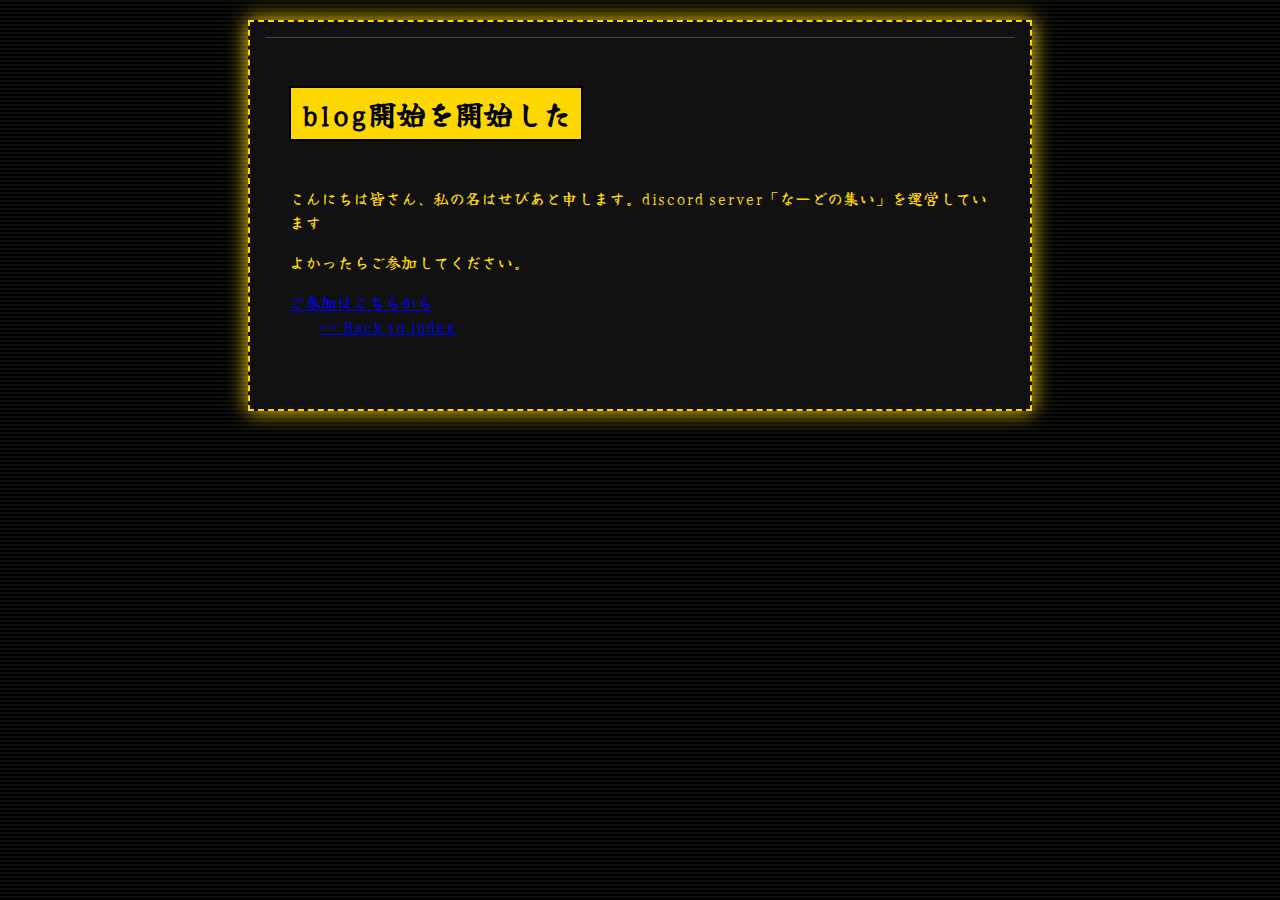
<file: blog1.html>
<!DOCTYPE html>
<html lang="ja">
<head>
    <meta charset="UTF-8">
    <title>blog開始-11/22</title>
    <link rel="stylesheet" href="./style.css">
    <link href="https://fonts.googleapis.com/css2?family=Yuji+Syuku&display=swap" rel="stylesheet">
</head>
<body>
    <div class="container">
        <section>
            <!-- タイトルはh2で！ -->
            <h2>blog開始を開始した</h2>
            <p>こんにちは皆さん、私の名はせびあと申します。discord server「なーどの集い」を運営しています</p>
            <p>よかったらご参加してください。</p>
            <a href="https://discord.com/invite/BpheYDmTcQ">ご参加はこちらから</a>
            <br>
            <!-- リンクもaタグでクールに -->
            <a href="./index.html" class="link-list">&lt;&lt; Back to index</a>
        </section>
    </div>
</body>

</html>
</file>
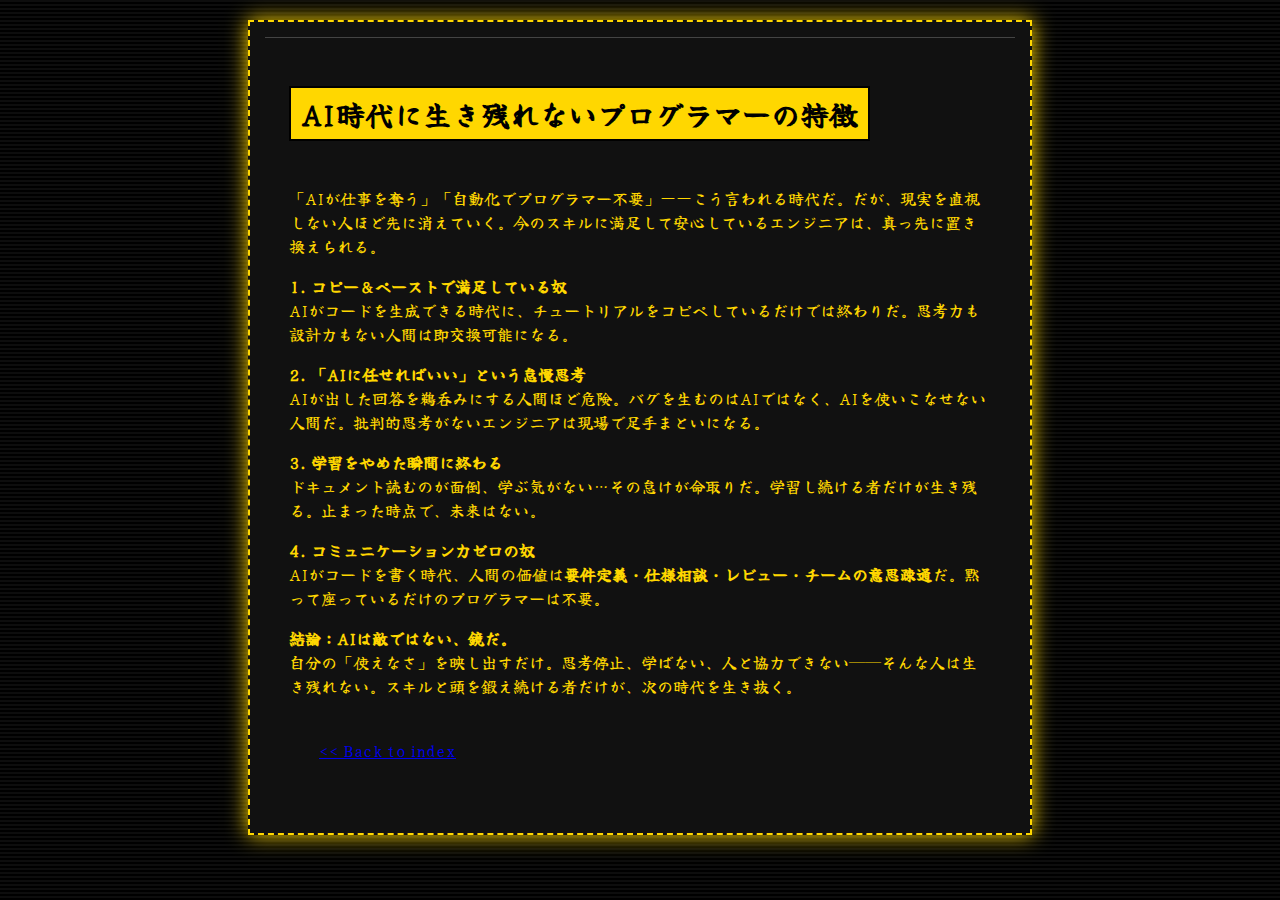
<file: blog10.html>
<!DOCTYPE html><html lang="ja"><head><meta charset="UTF-8"><title>AI時代に生き残れないプログラマーの特徴</title><link rel="stylesheet" href="./style.css"><link href="https://fonts.googleapis.com/css2?family=Yuji+Syuku&display=swap" rel="stylesheet"></head><body><div class="container"><section><h2>AI時代に生き残れないプログラマーの特徴</h2><p>「AIが仕事を奪う」「自動化でプログラマー不要」――こう言われる時代だ。だが、現実を直視しない人ほど先に消えていく。今のスキルに満足して安心しているエンジニアは、真っ先に置き換えられる。</p><p><strong>1. コピー＆ペーストで満足している奴</strong><br> AIがコードを生成できる時代に、チュートリアルをコピペしているだけでは終わりだ。思考力も設計力もない人間は即交換可能になる。</p><p><strong>2. 「AIに任せればいい」という怠慢思考</strong><br> AIが出した回答を鵜呑みにする人間ほど危険。バグを生むのはAIではなく、AIを使いこなせない人間だ。批判的思考がないエンジニアは現場で足手まといになる。</p><p><strong>3. 学習をやめた瞬間に終わる</strong><br> ドキュメント読むのが面倒、学ぶ気がない…その怠けが命取りだ。学習し続ける者だけが生き残る。止まった時点で、未来はない。</p><p><strong>4. コミュニケーション力ゼロの奴</strong><br> AIがコードを書く時代、人間の価値は<strong>要件定義・仕様相談・レビュー・チームの意思疎通</strong>だ。黙って座っているだけのプログラマーは不要。</p><p><strong>結論：AIは敵ではない、鏡だ。</strong><br> 自分の「使えなさ」を映し出すだけ。思考停止、学ばない、人と協力できない──そんな人は生き残れない。スキルと頭を鍛え続ける者だけが、次の時代を生き抜く。</p><br> <a href="./index.html" class="link-list">&lt;&lt; Back to index</a> </section></div></body></html>
</file>
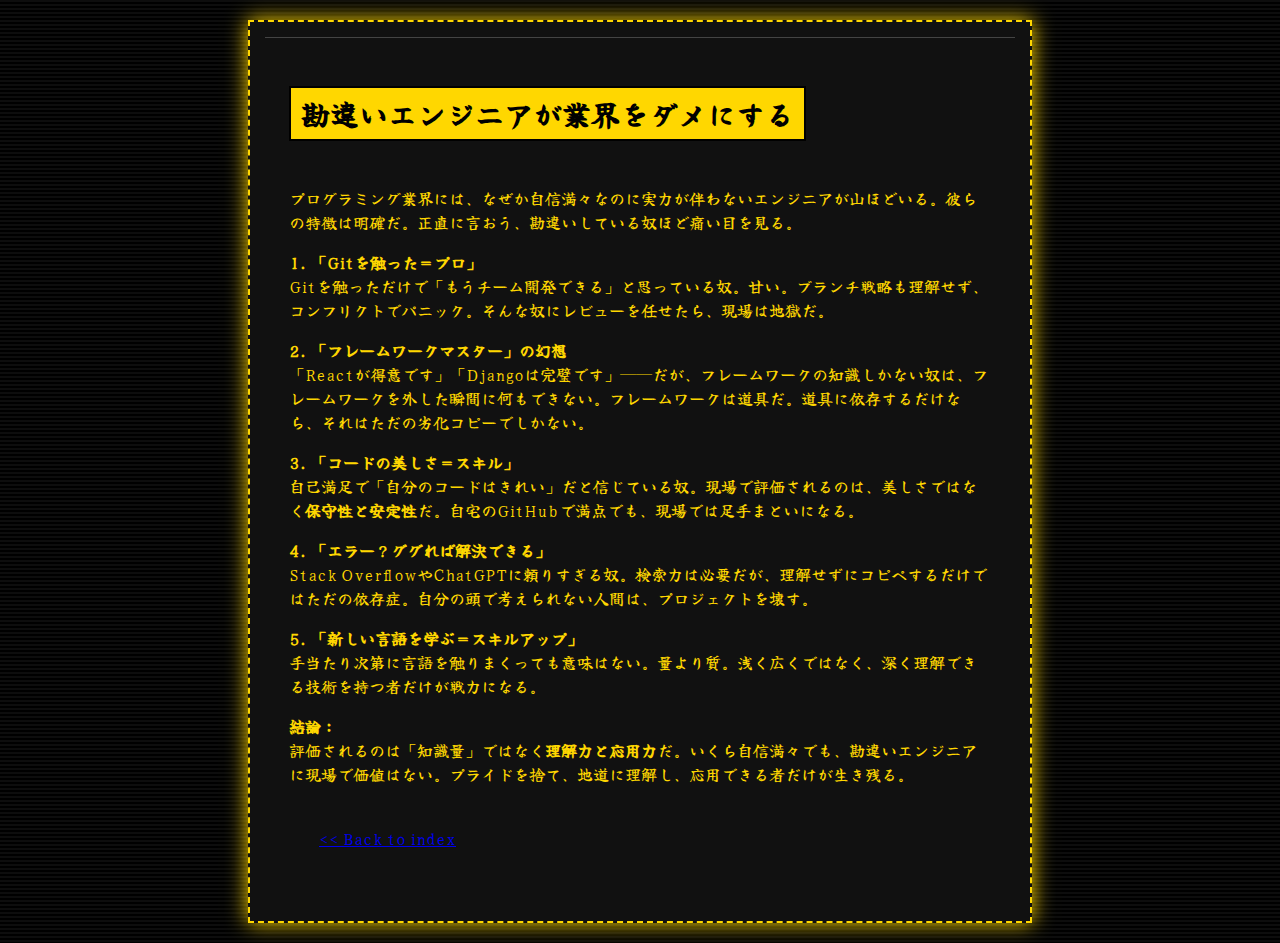
<file: blog11.html>
<!DOCTYPE html><html lang="ja"><head><link rel="icon" href="favicon.png" type="image/png"><meta charset="UTF-8"><title>勘違いエンジニアが業界をダメにする</title><link rel="stylesheet" href="./style.css"><link href="https://fonts.googleapis.com/css2?family=Yuji+Syuku&display=swap" rel="stylesheet"></head><body><div class="container"><section><h2>勘違いエンジニアが業界をダメにする</h2><p>プログラミング業界には、なぜか自信満々なのに実力が伴わないエンジニアが山ほどいる。彼らの特徴は明確だ。正直に言おう、勘違いしている奴ほど痛い目を見る。</p><p><strong>1. 「Gitを触った＝プロ」</strong><br> Gitを触っただけで「もうチーム開発できる」と思っている奴。甘い。ブランチ戦略も理解せず、コンフリクトでパニック。そんな奴にレビューを任せたら、現場は地獄だ。</p><p><strong>2. 「フレームワークマスター」の幻想</strong><br> 「Reactが得意です」「Djangoは完璧です」──だが、フレームワークの知識しかない奴は、フレームワークを外した瞬間に何もできない。フレームワークは道具だ。道具に依存するだけなら、それはただの劣化コピーでしかない。</p><p><strong>3. 「コードの美しさ＝スキル」</strong><br> 自己満足で「自分のコードはきれい」だと信じている奴。現場で評価されるのは、美しさではなく<strong>保守性と安定性</strong>だ。自宅のGitHubで満点でも、現場では足手まといになる。</p><p><strong>4. 「エラー？ググれば解決できる」</strong><br> Stack OverflowやChatGPTに頼りすぎる奴。検索力は必要だが、理解せずにコピペするだけではただの依存症。自分の頭で考えられない人間は、プロジェクトを壊す。</p><p><strong>5. 「新しい言語を学ぶ＝スキルアップ」</strong><br> 手当たり次第に言語を触りまくっても意味はない。量より質。浅く広くではなく、深く理解できる技術を持つ者だけが戦力になる。</p><p><strong>結論：</strong><br> 評価されるのは「知識量」ではなく<strong>理解力と応用力</strong>だ。いくら自信満々でも、勘違いエンジニアに現場で価値はない。プライドを捨て、地道に理解し、応用できる者だけが生き残る。</p><br> <a href="./index.html" class="link-list">&lt;&lt; Back to index</a> </section></div></body></html>
</file>
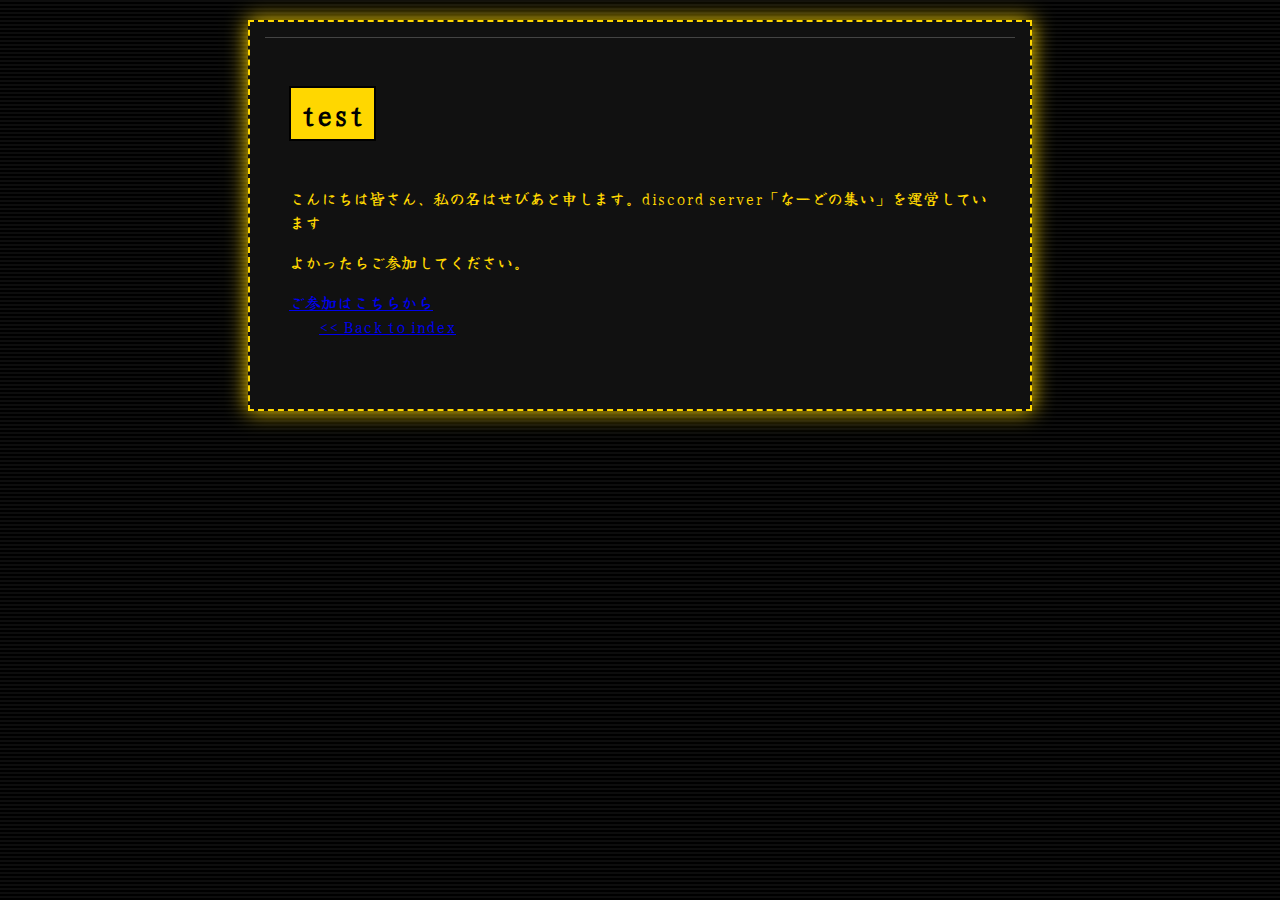
<file: blog12.html>
<!DOCTYPE html>
<html lang="ja">
<head>
    <meta charset="UTF-8">
    <title>test</title>
    <link rel="stylesheet" href="./style.css">
    <link href="https://fonts.googleapis.com/css2?family=Yuji+Syuku&display=swap" rel="stylesheet">
</head>
<body>
    <div class="container">
        <section>
           
            <h2>test</h2>
            <p>こんにちは皆さん、私の名はせびあと申します。discord server「なーどの集い」を運営しています</p>
            <p>よかったらご参加してください。</p>
            <a href="https://discord.com/invite/BpheYDmTcQ">ご参加はこちらから</a>
            <br>
            <a href="./index.html" class="link-list">&lt;&lt; Back to index</a>
        </section>
    </div>
</body>

</html>
</file>
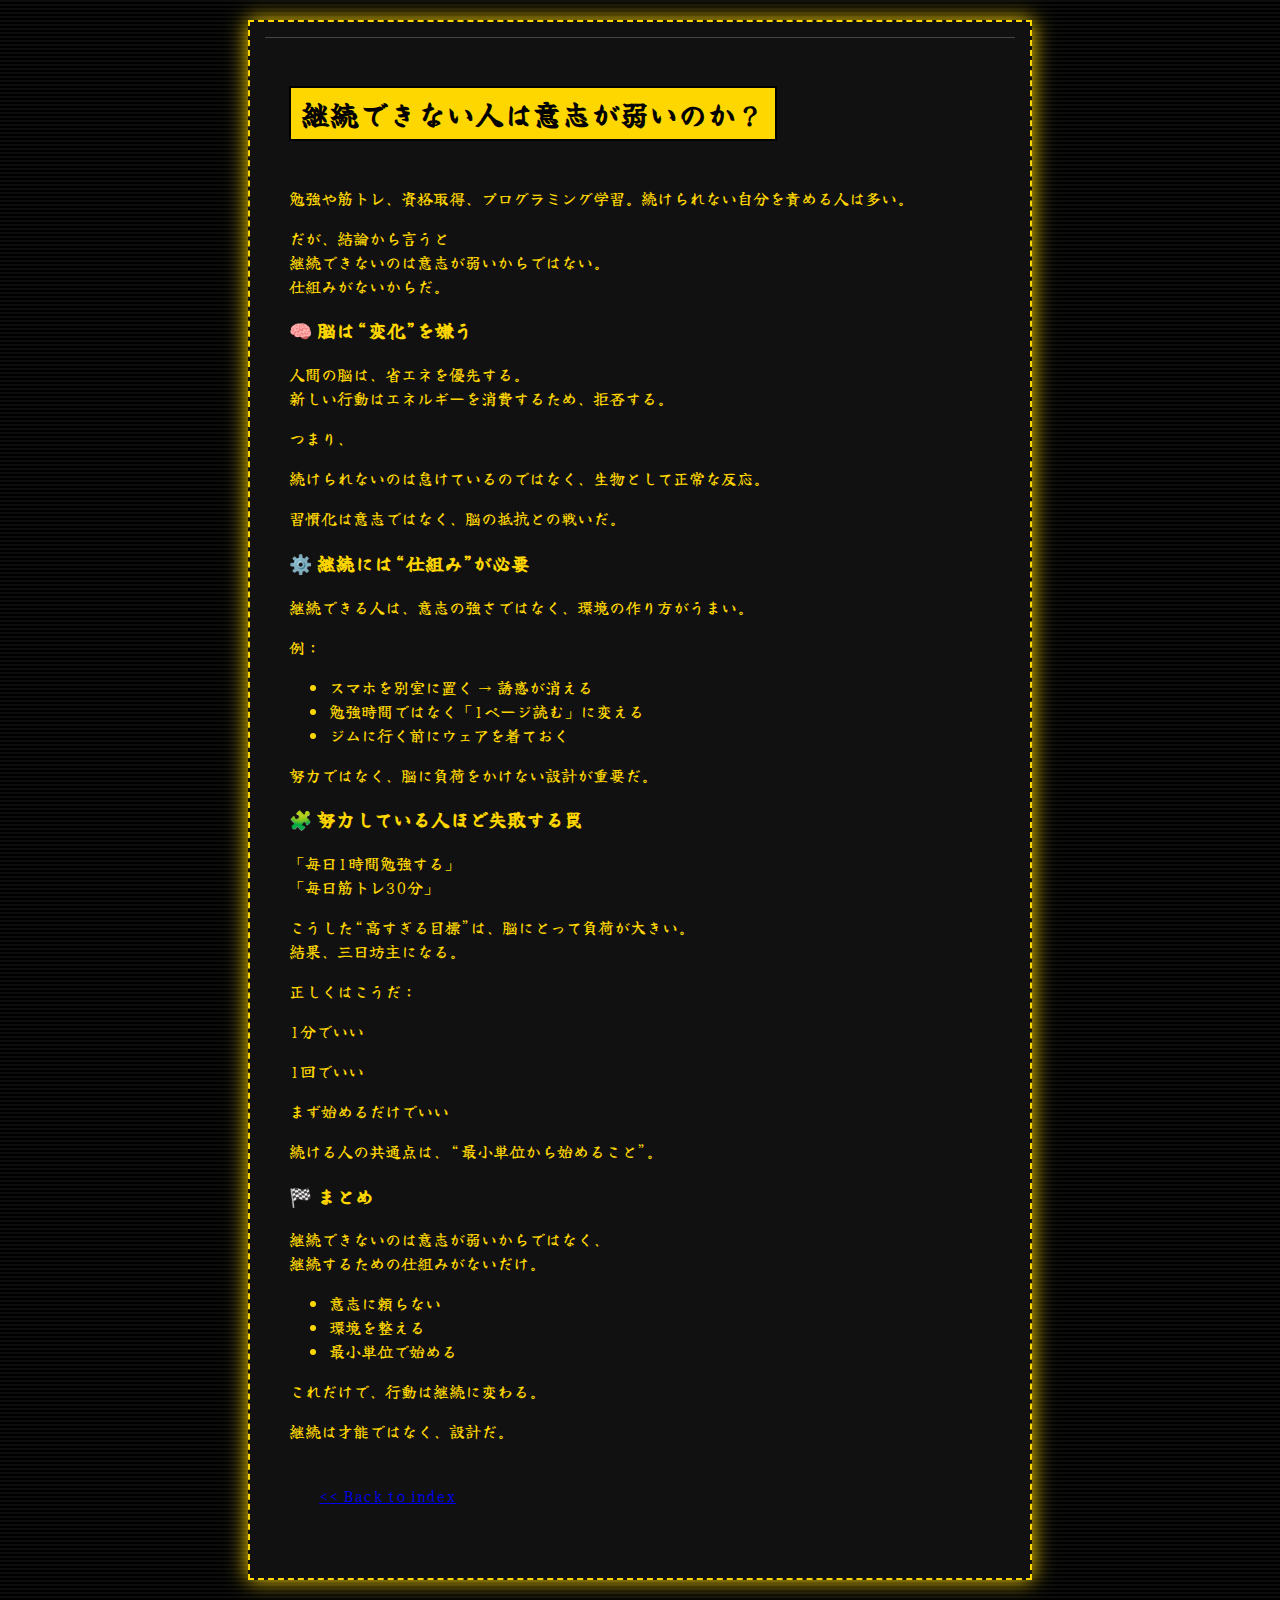
<file: blog13.html>
<!DOCTYPE html> <html lang="ja"> <head> <meta charset="UTF-8"> <title>blog開始-11/22</title> <link rel="stylesheet" href="./style.css"> <link href="https://fonts.googleapis.com/css2?family=Yuji+Syuku&display=swap" rel="stylesheet"> </head> <body> <div class="container"> <section> <h2>継続できない人は意志が弱いのか？</h2><p>勉強や筋トレ、資格取得、プログラミング学習。続けられない自分を責める人は多い。</p><p>だが、結論から言うと<br> 継続できないのは意志が弱いからではない。<br> 仕組みがないからだ。</p><h3>🧠 脳は“変化”を嫌う</h3><p>人間の脳は、省エネを優先する。<br> 新しい行動はエネルギーを消費するため、拒否する。</p><p>つまり、</p><p>続けられないのは怠けているのではなく、生物として正常な反応。</p><p>習慣化は意志ではなく、脳の抵抗との戦いだ。</p><h3>⚙️ 継続には“仕組み”が必要</h3><p>継続できる人は、意志の強さではなく、環境の作り方がうまい。</p><p>例：</p><ul><li>スマホを別室に置く → 誘惑が消える</li><li>勉強時間ではなく「1ページ読む」に変える</li><li>ジムに行く前にウェアを着ておく</li></ul><p>努力ではなく、脳に負荷をかけない設計が重要だ。</p><h3>🧩 努力している人ほど失敗する罠</h3><p>「毎日1時間勉強する」<br> 「毎日筋トレ30分」</p><p>こうした“高すぎる目標”は、脳にとって負荷が大きい。<br> 結果、三日坊主になる。</p><p>正しくはこうだ：</p><p>1分でいい</p><p>1回でいい</p><p>まず始めるだけでいい</p><p>続ける人の共通点は、“最小単位から始めること”。</p><h3>🏁 まとめ</h3><p>継続できないのは意志が弱いからではなく、<br> 継続するための仕組みがないだけ。</p><ul><li>意志に頼らない</li><li>環境を整える</li><li>最小単位で始める</li></ul><p>これだけで、行動は継続に変わる。</p><p>継続は才能ではなく、設計だ。</p><br> <a href="./index.html" class="link-list">&lt;&lt; Back to index</a> </section></div></body> </html>
</file>
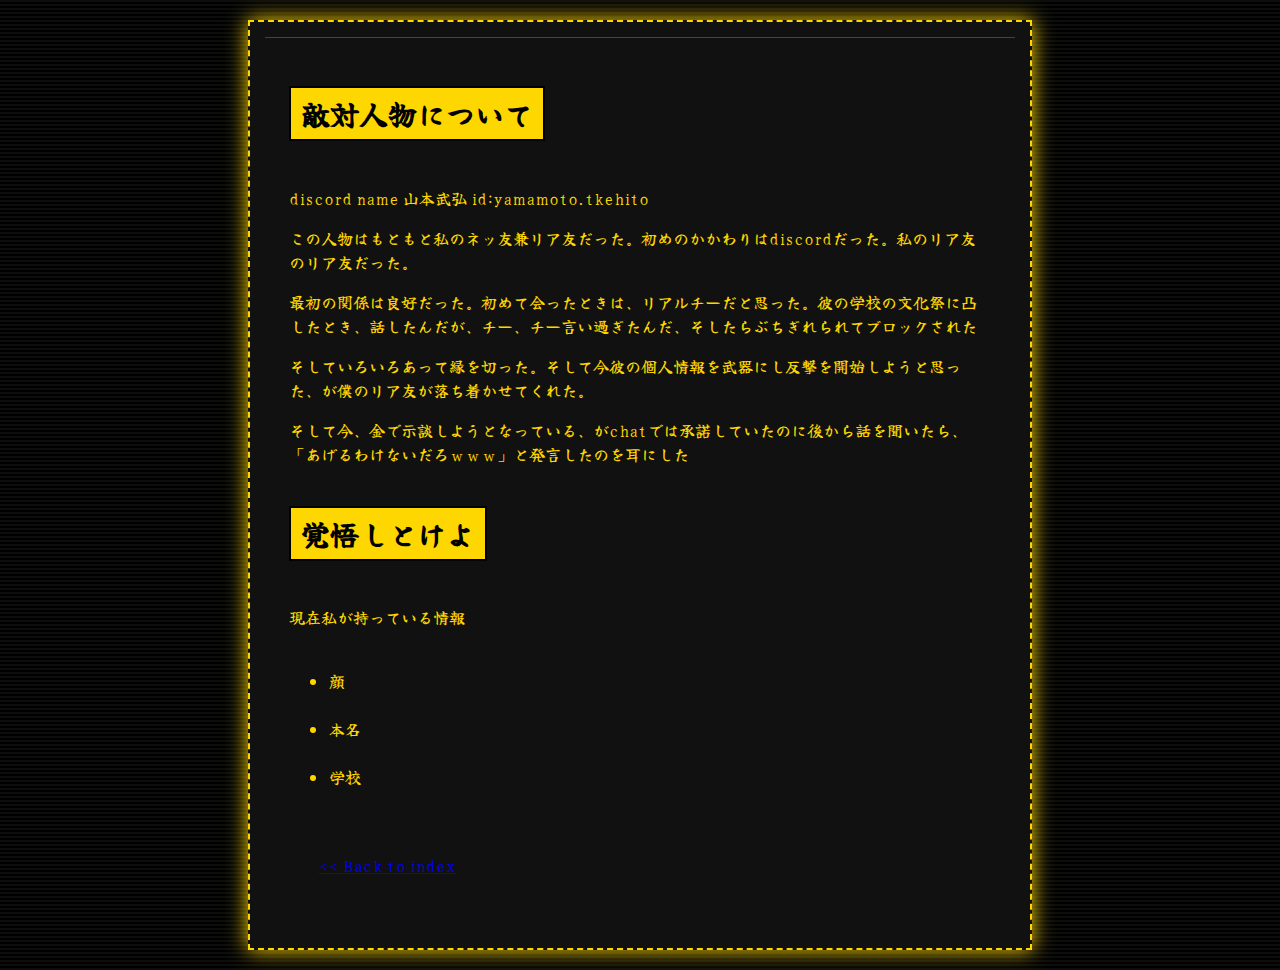
<file: blog2.html>
<!DOCTYPE html>
<html lang="ja">
<head>
    <meta charset="UTF-8">
    <title>敵対人物-11/22</title>
    <link rel="stylesheet" href="./style.css">
    <link href="https://fonts.googleapis.com/css2?family=Yuji+Syuku&display=swap" rel="stylesheet">
    <link rel="icon" href="favicon.png" type="image/png">
</head>
<body>
    <div class="container">
        <section>
            <!-- タイトルはh2で！ -->
            <h2>敵対人物について</h2>
            <p>discord name 山本武弘 id:yamamoto.tkehito
            <p>この人物はもともと私のネッ友兼リア友だった。初めのかかわりはdiscordだった。私のリア友のリア友だった。</p>
            <p>最初の関係は良好だった。初めて会ったときは、リアルチーだと思った。彼の学校の文化祭に凸したとき、話したんだが、チー、チー言い過ぎたんだ、そしたらぶちぎれられてブロックされた</p>
            <p>そしていろいろあって縁を切った。そして今彼の個人情報を武器にし反撃を開始しようと思った、が僕のリア友が落ち着かせてくれた。</p>
            <p>そして今、金で示談しようとなっている、がchatでは承諾していたのに後から話を聞いたら、「あげるわけないだろｗｗｗ」と発言したのを耳にした</p>
            <h2>覚悟しとけよ</h2>
            <p>現在私が持っている情報
            <ul>
　　            <li>顔</li>
　　            <li>本名</li>
　　            <li>学校</li>
　          </ul>
            <br>
            <!-- リンクもaタグでクールに -->
            <a href="./index.html" class="link-list">&lt;&lt; Back to index</a>
        </section>
    </div>
</body>

</html>
</file>
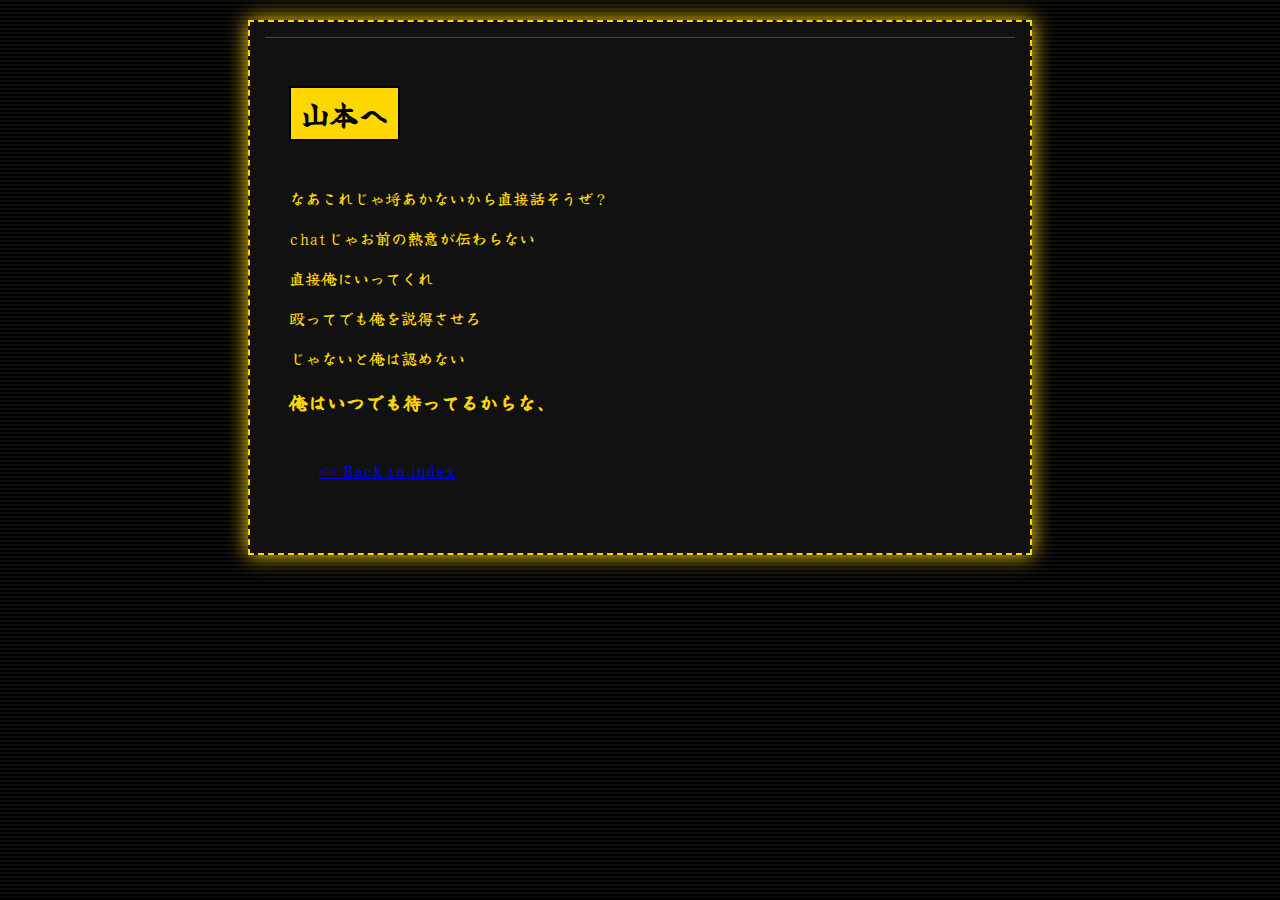
<file: blog3.html>
<!DOCTYPE html>
<html lang="ja">
<head>
    <meta charset="UTF-8">
    <title>山本に向けて</title>
    <link rel="stylesheet" href="./style.css">
    <link href="https://fonts.googleapis.com/css2?family=Yuji+Syuku&display=swap" rel="stylesheet">
</head>
<body>
    <div class="container">
        <section>
            <!-- タイトルはh2で！ -->
            <h2>山本へ</h2>
            <p>なあこれじゃ埒あかないから直接話そうぜ？
            <p>chatじゃお前の熱意が伝わらない</p>
            <p>直接俺にいってくれ</p>
            <p>殴ってでも俺を説得させろ</p>
            <p>じゃないと俺は認めない</p>
            <h3>俺はいつでも待ってるからな、</h3>
            <br>
            <!-- リンクもaタグでクールに -->
            <a href="./index.html" class="link-list">&lt;&lt; Back to index</a>
        </section>
    </div>
</body>
</html>
</file>
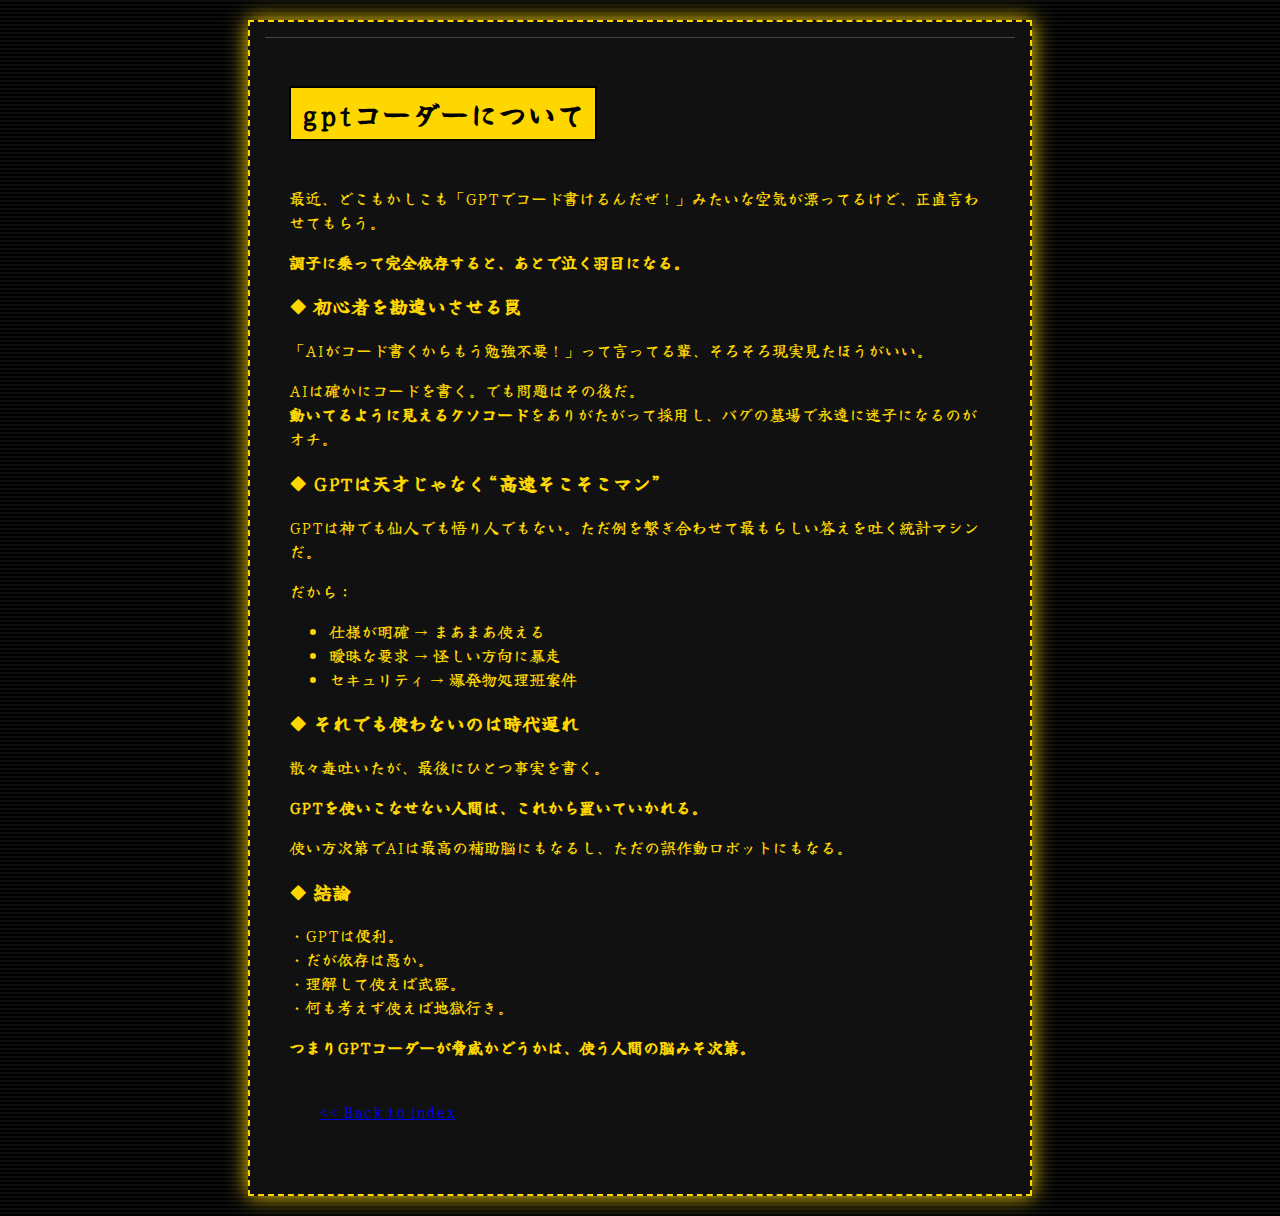
<file: blog4.html>
<!DOCTYPE html>
<html lang="ja">
<head>
    <meta charset="UTF-8">
    <title>gptコーダーについて - 11/22</title>
    <link rel="stylesheet" href="./style.css">
    <link href="https://fonts.googleapis.com/css2?family=Yuji+Syuku&display=swap" rel="stylesheet">
</head>
<body>
    <div class="container">
        <section>
            <!-- タイトルはh2で！ -->
            <h2>gptコーダーについて</h2>
            <p>最近、どこもかしこも「GPTでコード書けるんだぜ！」みたいな空気が漂ってるけど、正直言わせてもらう。</p>

            <p><strong>調子に乗って完全依存すると、あとで泣く羽目になる。</strong></p>

            <h3>◆ 初心者を勘違いさせる罠</h3>
            <p>「AIがコード書くからもう勉強不要！」って言ってる輩、そろそろ現実見たほうがいい。</p>
            <p>AIは確かにコードを書く。でも問題はその後だ。<br>
            <strong>動いてるように見えるクソコード</strong>をありがたがって採用し、バグの墓場で永遠に迷子になるのがオチ。</p>

            <h3>◆ GPTは天才じゃなく“高速そこそこマン”</h3>
            <p>GPTは神でも仙人でも悟り人でもない。ただ例を繋ぎ合わせて最もらしい答えを吐く統計マシンだ。</p>
            <p>だから：</p>
            <ul>
                <li>仕様が明確 → まあまあ使える</li>
                <li>曖昧な要求 → 怪しい方向に暴走</li>
                <li>セキュリティ → 爆発物処理班案件</li>
            </ul>

            <h3>◆ それでも使わないのは時代遅れ</h3>
            <p>散々毒吐いたが、最後にひとつ事実を書く。</p>
            <p><strong>GPTを使いこなせない人間は、これから置いていかれる。</strong></p>
            <p>使い方次第でAIは最高の補助脳にもなるし、ただの誤作動ロボットにもなる。</p>

            <h3>◆ 結論</h3>
            <p>
                ・GPTは便利。<br>
                ・だが依存は愚か。<br>
                ・理解して使えば武器。<br>
                ・何も考えず使えば地獄行き。
            </p>
            <p><strong>つまりGPTコーダーが脅威かどうかは、使う人間の脳みそ次第。</strong></p>

            <br>
            <!-- 戻るリンク -->
            <a href="./index.html" class="link-list">&lt;&lt; Back to index</a>
        </section>
    </div>
</body>
</html>
</file>
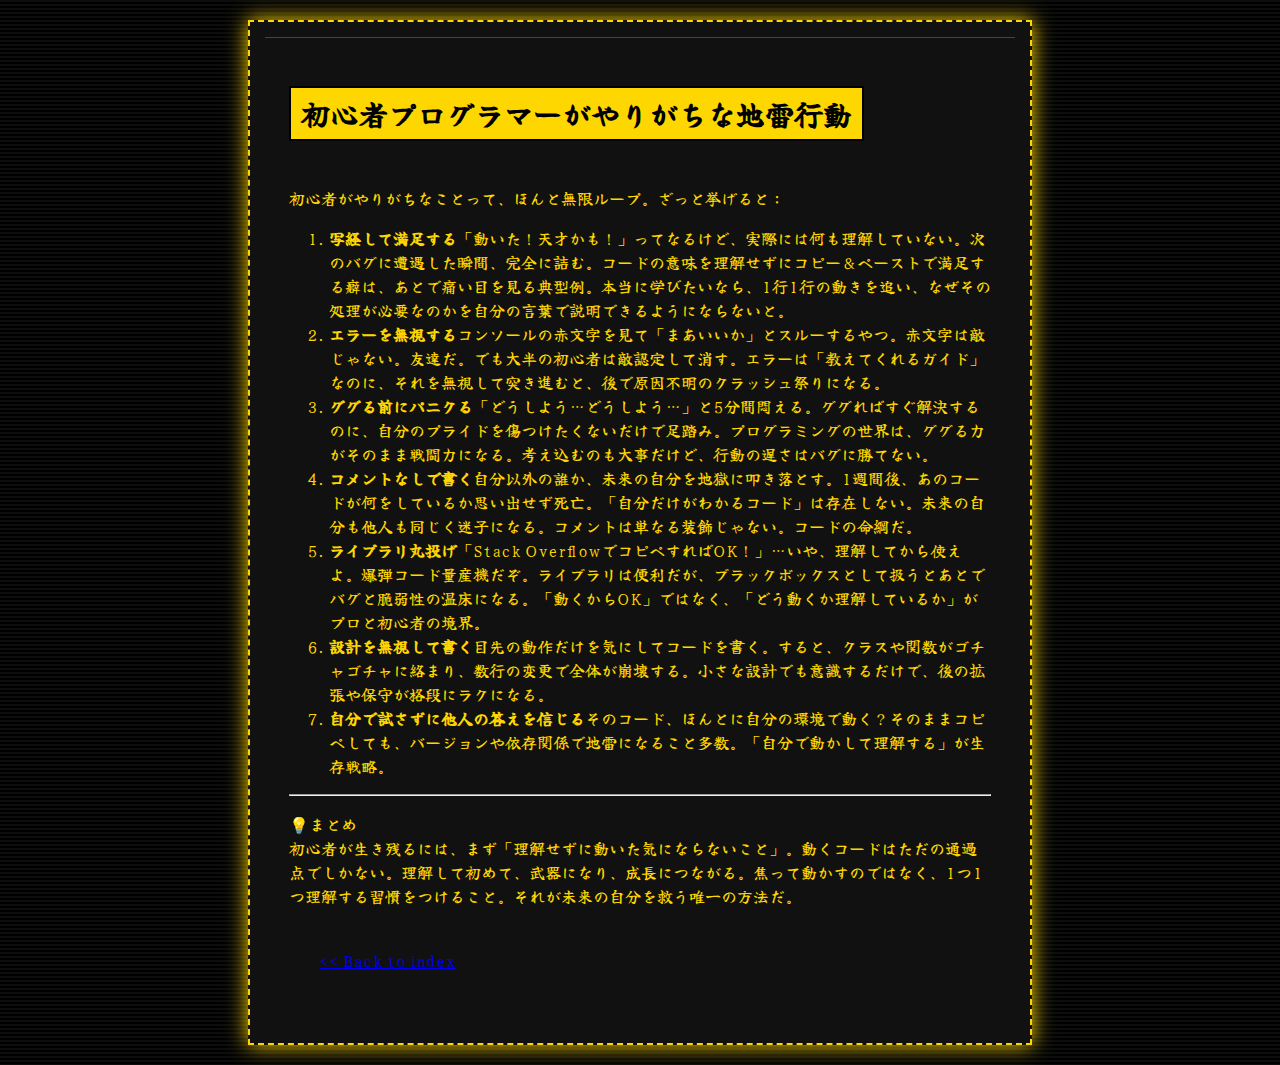
<file: blog5.html>
<!DOCTYPE html><html lang="ja"><head><link rel="icon" href="favicon.png" type="image/png"><meta charset="UTF-8"><title>初心者プログラマーがやってしまうこと-11/22</title><link rel="stylesheet" href="./style.css"><link href="https://fonts.googleapis.com/css2?family=Yuji+Syuku&display=swap" rel="stylesheet"></head><body><div class="container"><section><h2>初心者プログラマーがやりがちな地雷行動</h2><p>初心者がやりがちなことって、ほんと無限ループ。ざっと挙げると：</p><ol><li><strong>写経して満足する</strong>「動いた！天才かも！」ってなるけど、実際には何も理解していない。次のバグに遭遇した瞬間、完全に詰む。コードの意味を理解せずにコピー＆ペーストで満足する癖は、あとで痛い目を見る典型例。本当に学びたいなら、1行1行の動きを追い、なぜその処理が必要なのかを自分の言葉で説明できるようにならないと。</li><li><strong>エラーを無視する</strong>コンソールの赤文字を見て「まあいいか」とスルーするやつ。赤文字は敵じゃない。友達だ。でも大半の初心者は敵認定して消す。エラーは「教えてくれるガイド」なのに、それを無視して突き進むと、後で原因不明のクラッシュ祭りになる。</li><li><strong>ググる前にパニクる</strong>「どうしよう…どうしよう…」と5分間悶える。ググればすぐ解決するのに、自分のプライドを傷つけたくないだけで足踏み。プログラミングの世界は、ググる力がそのまま戦闘力になる。考え込むのも大事だけど、行動の遅さはバグに勝てない。</li><li><strong>コメントなしで書く</strong>自分以外の誰か、未来の自分を地獄に叩き落とす。1週間後、あのコードが何をしているか思い出せず死亡。「自分だけがわかるコード」は存在しない。未来の自分も他人も同じく迷子になる。コメントは単なる装飾じゃない。コードの命綱だ。</li><li><strong>ライブラリ丸投げ</strong>「Stack OverflowでコピペすればOK！」…いや、理解してから使えよ。爆弾コード量産機だぞ。ライブラリは便利だが、ブラックボックスとして扱うとあとでバグと脆弱性の温床になる。「動くからOK」ではなく、「どう動くか理解しているか」がプロと初心者の境界。</li><li><strong>設計を無視して書く</strong>目先の動作だけを気にしてコードを書く。すると、クラスや関数がゴチャゴチャに絡まり、数行の変更で全体が崩壊する。小さな設計でも意識するだけで、後の拡張や保守が格段にラクになる。</li><li><strong>自分で試さずに他人の答えを信じる</strong>そのコード、ほんとに自分の環境で動く？そのままコピペしても、バージョンや依存関係で地雷になること多数。「自分で動かして理解する」が生存戦略。</li></ol><hr><p>💡まとめ<br>初心者が生き残るには、まず「理解せずに動いた気にならないこと」。動くコードはただの通過点でしかない。理解して初めて、武器になり、成長につながる。焦って動かすのではなく、1つ1つ理解する習慣をつけること。それが未来の自分を救う唯一の方法だ。</p><br><a href="./index.html" class="link-list">&lt;&lt; Back to index</a></section></div></body></html>
</file>
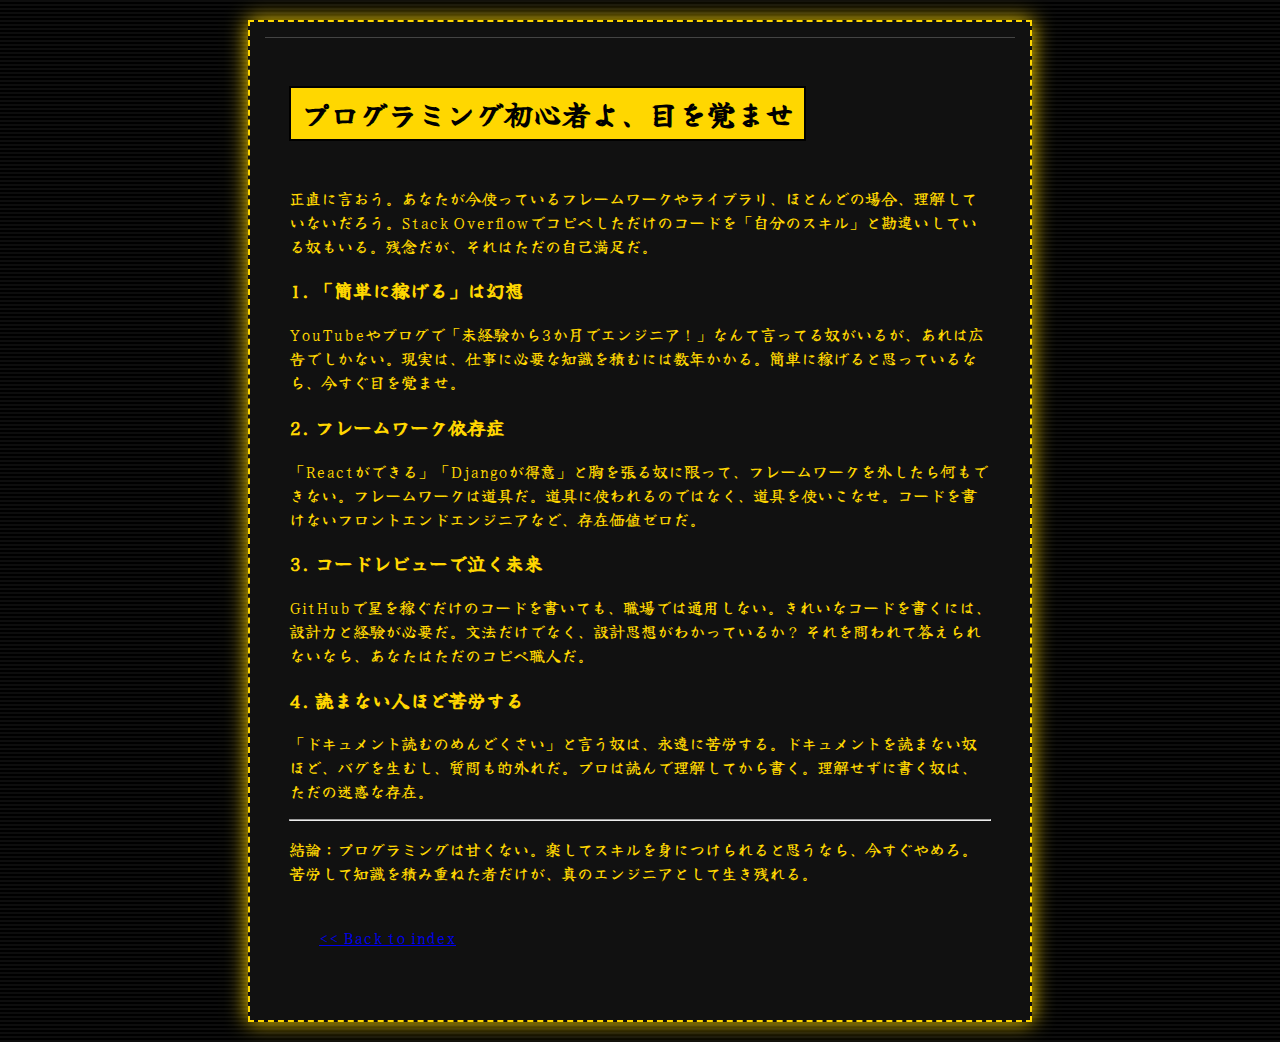
<file: blog6.html>
<!DOCTYPE html><html lang="ja"><head><meta charset="UTF-8"><title>プログラミング初心者よ、目を覚ませ</title><link rel="stylesheet" href="./style.css"><link href="https://fonts.googleapis.com/css2?family=Yuji+Syuku&display=swap" rel="stylesheet"></head><body><div class="container"><section><h2>プログラミング初心者よ、目を覚ませ</h2><p>正直に言おう。あなたが今使っているフレームワークやライブラリ、ほとんどの場合、理解していないだろう。Stack Overflowでコピペしただけのコードを「自分のスキル」と勘違いしている奴もいる。残念だが、それはただの自己満足だ。</p><h3>1. 「簡単に稼げる」は幻想</h3><p>YouTubeやブログで「未経験から3か月でエンジニア！」なんて言ってる奴がいるが、あれは広告でしかない。現実は、仕事に必要な知識を積むには数年かかる。簡単に稼げると思っているなら、今すぐ目を覚ませ。</p><h3>2. フレームワーク依存症</h3><p>「Reactができる」「Djangoが得意」と胸を張る奴に限って、フレームワークを外したら何もできない。フレームワークは道具だ。道具に使われるのではなく、道具を使いこなせ。コードを書けないフロントエンドエンジニアなど、存在価値ゼロだ。</p><h3>3. コードレビューで泣く未来</h3><p>GitHubで星を稼ぐだけのコードを書いても、職場では通用しない。きれいなコードを書くには、設計力と経験が必要だ。文法だけでなく、設計思想がわかっているか？ それを問われて答えられないなら、あなたはただのコピペ職人だ。</p><h3>4. 読まない人ほど苦労する</h3><p>「ドキュメント読むのめんどくさい」と言う奴は、永遠に苦労する。ドキュメントを読まない奴ほど、バグを生むし、質問も的外れだ。プロは読んで理解してから書く。理解せずに書く奴は、ただの迷惑な存在。</p><hr><p>結論：プログラミングは甘くない。楽してスキルを身につけられると思うなら、今すぐやめろ。苦労して知識を積み重ねた者だけが、真のエンジニアとして生き残れる。</p><br> <a href="./index.html" class="link-list">&lt;&lt; Back to index</a> </section></div></body></html>
</file>
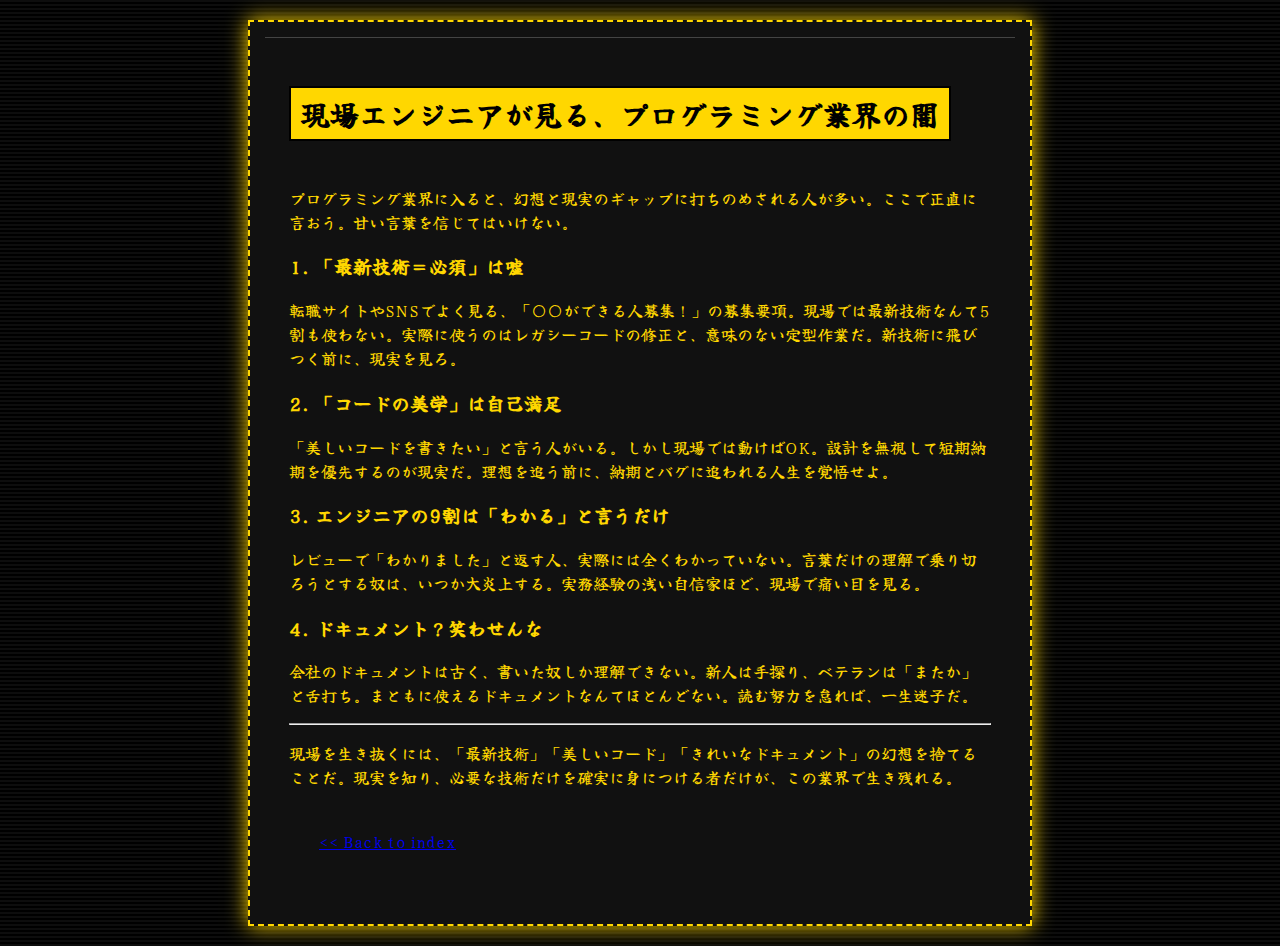
<file: blog7.html>
<!DOCTYPE html><html lang="ja"><head><link rel="icon" href="favicon.png" type="image/png"><meta charset="UTF-8"><title>現場エンジニアが見る、プログラミング業界の闇</title><link rel="stylesheet" href="./style.css"><link href="https://fonts.googleapis.com/css2?family=Yuji+Syuku&display=swap" rel="stylesheet"></head><body><div class="container"><section><h2>現場エンジニアが見る、プログラミング業界の闇</h2><p>プログラミング業界に入ると、幻想と現実のギャップに打ちのめされる人が多い。ここで正直に言おう。甘い言葉を信じてはいけない。</p><h3>1. 「最新技術＝必須」は嘘</h3><p>転職サイトやSNSでよく見る、「〇〇ができる人募集！」の募集要項。現場では最新技術なんて5割も使わない。実際に使うのはレガシーコードの修正と、意味のない定型作業だ。新技術に飛びつく前に、現実を見ろ。</p><h3>2. 「コードの美学」は自己満足</h3><p>「美しいコードを書きたい」と言う人がいる。しかし現場では動けばOK。設計を無視して短期納期を優先するのが現実だ。理想を追う前に、納期とバグに追われる人生を覚悟せよ。</p><h3>3. エンジニアの9割は「わかる」と言うだけ</h3><p>レビューで「わかりました」と返す人、実際には全くわかっていない。言葉だけの理解で乗り切ろうとする奴は、いつか大炎上する。実務経験の浅い自信家ほど、現場で痛い目を見る。</p><h3>4. ドキュメント？笑わせんな</h3><p>会社のドキュメントは古く、書いた奴しか理解できない。新人は手探り、ベテランは「またか」と舌打ち。まともに使えるドキュメントなんてほとんどない。読む努力を怠れば、一生迷子だ。</p><hr><p>現場を生き抜くには、「最新技術」「美しいコード」「きれいなドキュメント」の幻想を捨てることだ。現実を知り、必要な技術だけを確実に身につける者だけが、この業界で生き残れる。</p><br> <a href="./index.html" class="link-list">&lt;&lt; Back to index</a> </section></div></body></html>
</file>
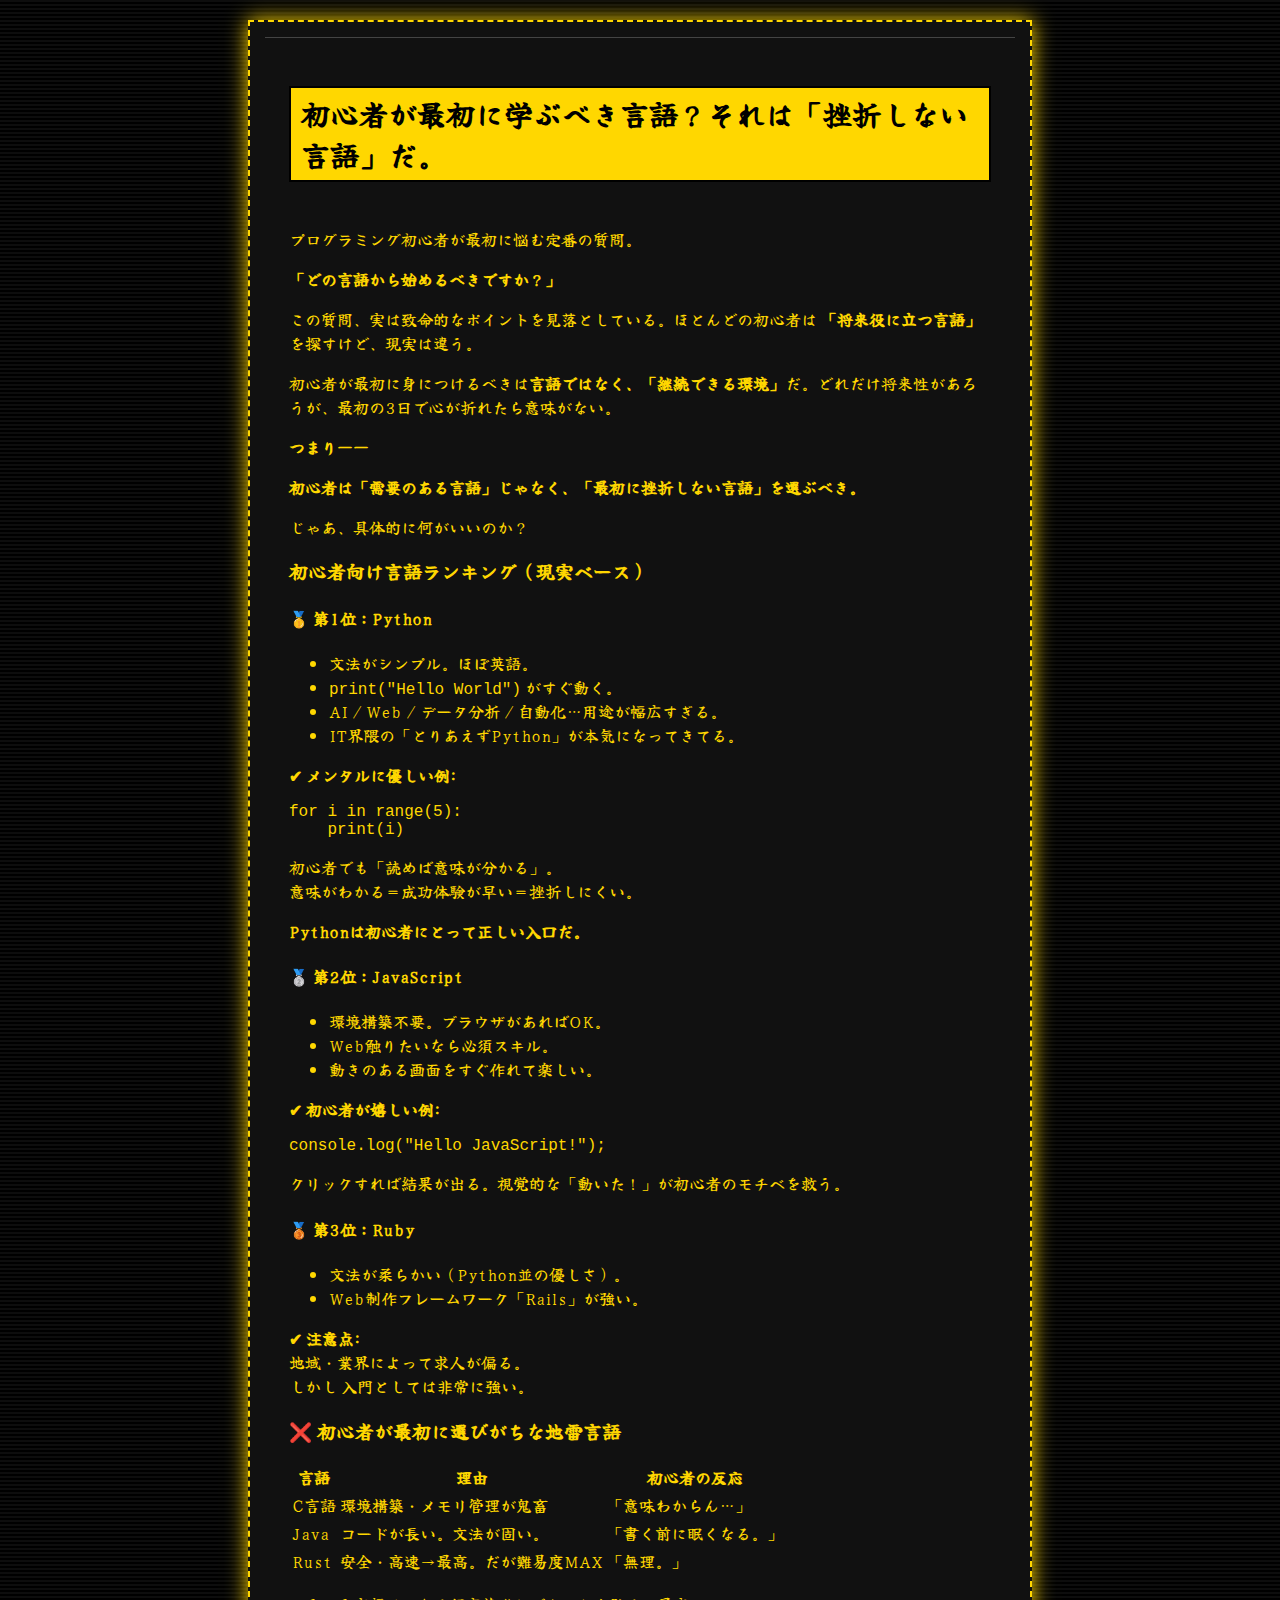
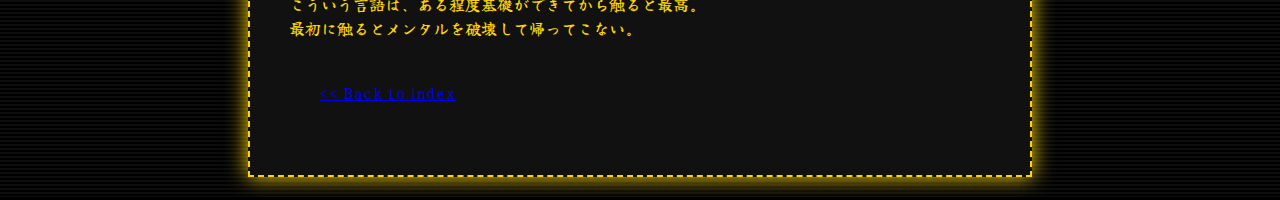
<file: blog8.html>
<!DOCTYPE html><html lang="ja"><head><meta charset="UTF-8"><title>初心者が最初に学ぶべき言語？それは「挫折しない言語」だ。</title><link rel="stylesheet" href="./style.css"><link href="https://fonts.googleapis.com/css2?family=Yuji+Syuku&display=swap" rel="stylesheet"></head><body><div class="container"><section><h2>初心者が最初に学ぶべき言語？それは「挫折しない言語」だ。</h2><p>プログラミング初心者が最初に悩む定番の質問。</p><p><strong>「どの言語から始めるべきですか？」</strong></p><p>この質問、実は致命的なポイントを見落としている。ほとんどの初心者は <strong>「将来役に立つ言語」</strong> を探すけど、現実は違う。</p><p>初心者が最初に身につけるべきは<strong>言語ではなく、「継続できる環境」</strong>だ。どれだけ将来性があろうが、最初の3日で心が折れたら意味がない。</p><p><strong>つまり――</strong></p><p><strong>初心者は「需要のある言語」じゃなく、「最初に挫折しない言語」を選ぶべき。</strong></p><p>じゃあ、具体的に何がいいのか？</p><h3>初心者向け言語ランキング（現実ベース）</h3><h4>🥇 第1位：Python</h4><ul><li>文法がシンプル。ほぼ英語。</li><li><code>print("Hello World")</code> がすぐ動く。</li><li>AI / Web / データ分析 / 自動化…用途が幅広すぎる。</li><li>IT界隈の「とりあえずPython」が本気になってきてる。</li></ul><p><strong>✔ メンタルに優しい例:</strong></p><pre><code>for i in range(5):
    print(i)
</code></pre><p>初心者でも「読めば意味が分かる」。<br> 意味がわかる＝成功体験が早い＝挫折しにくい。</p><p><strong>Pythonは初心者にとって正しい入口だ。</strong></p><h4>🥈 第2位：JavaScript</h4><ul><li>環境構築不要。ブラウザがあればOK。</li><li>Web触りたいなら必須スキル。</li><li>動きのある画面をすぐ作れて楽しい。</li></ul><p><strong>✔ 初心者が嬉しい例:</strong></p><pre><code>console.log("Hello JavaScript!");
</code></pre><p>クリックすれば結果が出る。視覚的な「動いた！」が初心者のモチベを救う。</p><h4>🥉 第3位：Ruby</h4><ul><li>文法が柔らかい（Python並の優しさ）。</li><li>Web制作フレームワーク「Rails」が強い。</li></ul><p><strong>✔ 注意点:</strong><br> 地域・業界によって求人が偏る。<br> しかし 入門としては非常に強い。</p><h3>❌ 初心者が最初に選びがちな地雷言語</h3><table><tr><th>言語</th><th>理由</th><th>初心者の反応</th></tr><tr><td>C言語</td><td>環境構築・メモリ管理が鬼畜</td><td>「意味わからん…」</td></tr><tr><td>Java</td><td>コードが長い。文法が固い。</td><td>「書く前に眠くなる。」</td></tr><tr><td>Rust</td><td>安全・高速→最高。だが難易度MAX</td><td>「無理。」</td></tr></table><p>こういう言語は、ある程度基礎ができてから触ると最高。<br> 最初に触るとメンタルを破壊して帰ってこない。</p><br> <a href="./index.html" class="link-list">&lt;&lt; Back to index</a> </section></div></body></html>
</file>
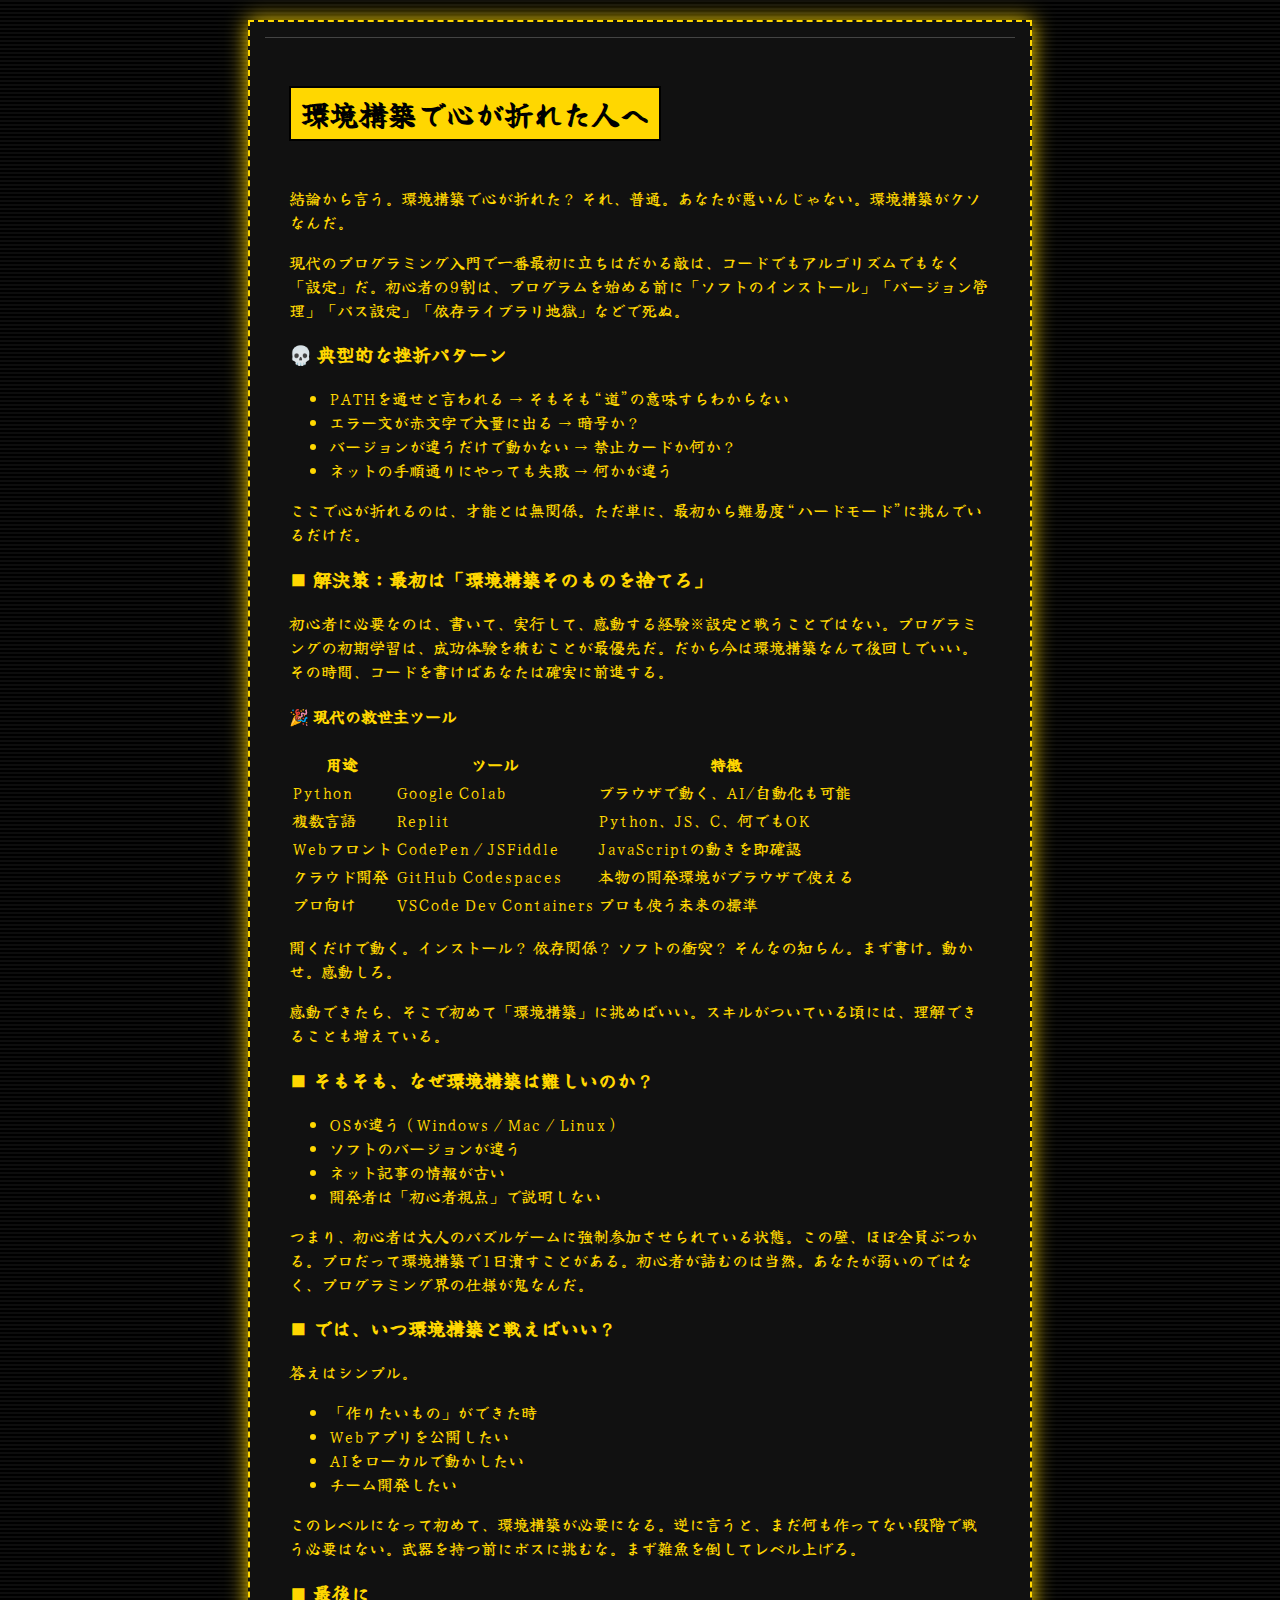
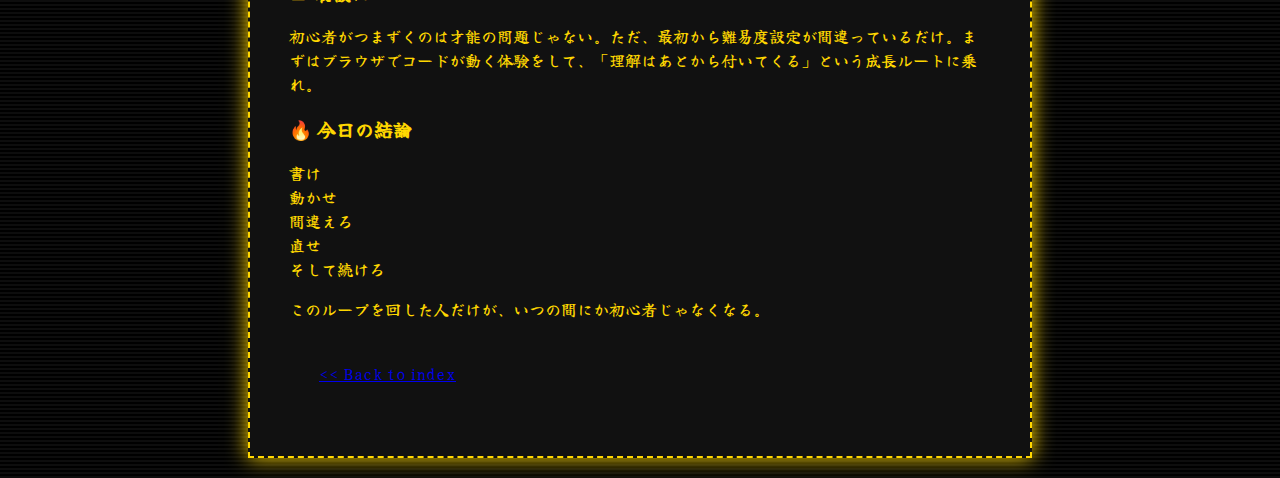
<file: blog9.html>
<!DOCTYPE html><html lang="ja"><head><link rel="icon" href="favicon.png" type="image/png"><meta charset="UTF-8"><title>環境構築で心が折れた人へ</title><link rel="stylesheet" href="./style.css"><link href="https://fonts.googleapis.com/css2?family=Yuji+Syuku&display=swap" rel="stylesheet"></head><body><div class="container"><section><h2>環境構築で心が折れた人へ</h2><p>結論から言う。環境構築で心が折れた？ それ、普通。あなたが悪いんじゃない。環境構築がクソなんだ。</p><p>現代のプログラミング入門で一番最初に立ちはだかる敵は、コードでもアルゴリズムでもなく「設定」だ。初心者の9割は、プログラムを始める前に「ソフトのインストール」「バージョン管理」「パス設定」「依存ライブラリ地獄」などで死ぬ。</p><h3>💀 典型的な挫折パターン</h3><ul><li>PATHを通せと言われる → そもそも“道”の意味すらわからない</li><li>エラー文が赤文字で大量に出る → 暗号か？</li><li>バージョンが違うだけで動かない → 禁止カードか何か？</li><li>ネットの手順通りにやっても失敗 → 何かが違う</li></ul><p>ここで心が折れるのは、才能とは無関係。ただ単に、最初から難易度“ハードモード”に挑んでいるだけだ。</p><h3>■ 解決策：最初は「環境構築そのものを捨てろ」</h3><p>初心者に必要なのは、書いて、実行して、感動する経験※設定と戦うことではない。プログラミングの初期学習は、成功体験を積むことが最優先だ。だから今は環境構築なんて後回しでいい。その時間、コードを書けばあなたは確実に前進する。</p><h4>🎉 現代の救世主ツール</h4><table><thead><tr><th>用途</th><th>ツール</th><th>特徴</th></tr></thead><tbody><tr><td>Python</td><td>Google Colab</td><td>ブラウザで動く、AI/自動化も可能</td></tr><tr><td>複数言語</td><td>Replit</td><td>Python、JS、C、何でもOK</td></tr><tr><td>Webフロント</td><td>CodePen / JSFiddle</td><td>JavaScriptの動きを即確認</td></tr><tr><td>クラウド開発</td><td>GitHub Codespaces</td><td>本物の開発環境がブラウザで使える</td></tr><tr><td>プロ向け</td><td>VSCode Dev Containers</td><td>プロも使う未来の標準</td></tr></tbody></table><p>開くだけで動く。インストール？ 依存関係？ ソフトの衝突？ そんなの知らん。まず書け。動かせ。感動しろ。</p><p>感動できたら、そこで初めて「環境構築」に挑めばいい。スキルがついている頃には、理解できることも増えている。</p><h3>■ そもそも、なぜ環境構築は難しいのか？</h3><ul><li>OSが違う（Windows / Mac / Linux）</li><li>ソフトのバージョンが違う</li><li>ネット記事の情報が古い</li><li>開発者は「初心者視点」で説明しない</li></ul><p>つまり、初心者は大人のパズルゲームに強制参加させられている状態。この壁、ほぼ全員ぶつかる。プロだって環境構築で1日潰すことがある。初心者が詰むのは当然。あなたが弱いのではなく、プログラミング界の仕様が鬼なんだ。</p><h3>■ では、いつ環境構築と戦えばいい？</h3><p>答えはシンプル。</p><ul><li>「作りたいもの」ができた時</li><li>Webアプリを公開したい</li><li>AIをローカルで動かしたい</li><li>チーム開発したい</li></ul><p>このレベルになって初めて、環境構築が必要になる。逆に言うと、まだ何も作ってない段階で戦う必要はない。武器を持つ前にボスに挑むな。まず雑魚を倒してレベル上げろ。</p><h3>■ 最後に</h3><p>初心者がつまずくのは才能の問題じゃない。ただ、最初から難易度設定が間違っているだけ。まずはブラウザでコードが動く体験をして、「理解はあとから付いてくる」という成長ルートに乗れ。</p><h3>🔥 今日の結論</h3><p>書け<br>動かせ<br>間違えろ<br>直せ<br>そして続けろ</p><p>このループを回した人だけが、いつの間にか初心者じゃなくなる。</p><br> <a href="./index.html" class="link-list">&lt;&lt; Back to index</a> </section></div></body></html>
</file>
<file: style.css>
body{background-color:#000000;color:#ffd700;font-family:'Yuji Syuku','MS Mincho',monospace;font-size:16px;background-image:linear-gradient(rgba(255,255,255,0.05) 50%,transparent 50%);background-size:100% 4px;}
.container{max-width:750px;margin:20px auto;padding:15px;border:2px dashed #ffd700;box-shadow:0 0 20px #ffd700;background:#111;}

body{background-color:#000000;color:#ffd700;font-family:'Yuji Syuku','MS Mincho',monospace;font-size:16px;background-image:linear-gradient(rgba(255,255,255,0.05) 50%,transparent 50%);background-size:100% 4px;}.container{max-width:750px;margin:20px auto;padding:15px;border:2px dashed #ffd700;box-shadow:0 0 20px #ffd700;background:#111;}.construction-gif{position:fixed;top:10px;left:10px;cursor:pointer;z-index:100;}header{text-align:center;margin-bottom:2em;}marquee{font-weight:bold;padding:5px;margin-bottom:1em;}h1{font-size:4em;color:#ffd700;text-shadow:0 0 10px #ffd700,0 0 20px #ff0000;margin:0.2em 0;}.subtitle{color:#ccc;font-style:italic;}.glitch{position:relative;}.glitch:before,.glitch:after{content:attr(data-text);position:absolute;top:0;left:0;width:100%;height:100%;background:#111;overflow:hidden;clip:rect(0,900px,0,0);}.glitch:before{left:2px;text-shadow:-2px 0 #00f;animation:glitch-anim-1 2s infinite linear alternate-reverse;}.glitch:after{left:-2px;text-shadow:-2px 0 #f0f;animation:glitch-anim-2 2s infinite linear alternate-reverse;}@keyframes glitch-anim-1{0%{clip:rect(27px,9999px,100px,0);}20%{clip:rect(30px,9999px,10px,0);}40%{clip:rect(17px,9999px,57px,0);}60%{clip:rect(55px,9999px,9px,0);}80%{clip:rect(9px,9999px,42px,0);}100%{clip:rect(23px,9999px,89px,0);}}@keyframes glitch-anim-2{0%{clip:rect(81px,9999px,6px,0);}20%{clip:rect(19px,9999px,77px,0);}40%{clip:rect(8px,9999px,32px,0);}60%{clip:rect(82px,9999px,46px,0);}80%{clip:rect(92px,9999px,95px,0);}100%{clip:rect(40px,9999px,99px,0);}}section{padding:1.5em;margin-bottom:2em;border-top:1px solid #444;}h2{font-size:1.8em;background-color:#ffd700;color:#000;padding:5px 10px;display:inline-block;border:2px solid #000;margin-bottom:1em;}.rules{padding-left:20px;line-height:1.6;}.rules li{margin-bottom:1em;}.rule-num{font-weight:bold;font-size:1.2em;color:#fff;}.diary-entry{border:1px dashed #555;padding:1em;background:#1a1a1a;}.diary-entry h3{color:#ffd700;margin:0 0 0.5em 0;}.bbs-container{background:#000;border:1px solid #ffd700;padding:1em;}.bbs-post{margin-bottom:1em;}.post-info{color:#0f0;font-weight:bold;}.post-body{margin:0 0 0 1em;}.bbs-form textarea,.bbs-form input{width:95%;background:#222;color:#fff;border:1px solid #444;padding:5px;margin-bottom:5px;font-family:inherit;}.bbs-form button{background:#ffd700;color:#000;border:none;padding:5px 10px;cursor:pointer;font-family:inherit;font-weight:bold;}.link-list{list-style:"† ";padding-left:30px;}.link-list a{color:#87CEEB;text-decoration:underline;}.link-list a:hover{color:#ff69b4;}.join-section{text-align:center;}.discord-button{position:relative;display:inline-block;padding:20px 40px;background:#222;border:2px solid #ffd700;color:#ffd700;text-decoration:none;font-size:1.5em;overflow:hidden;}.discord-button:hover .button-text{animation:button-glitch 0.5s infinite;}.discord-button:hover .scanline{position:absolute;top:0;left:0;width:100%;height:3px;background:#fff;animation:scan 1s linear infinite;}@keyframes scan{0%{top:-10%;}100%{top:110%;}}@keyframes button-glitch{0%{transform:translate(0);}20%{transform:translate(-2px,2px);}40%{transform:translate(-2px,-2px);}60%{transform:translate(2px,2px);}80%{transform:translate(2px,-2px);}100%{transform:translate(0);}}footer{text-align:center;margin-top:2em;border-top:2px dashed #ffd700;padding-top:1em;}.counter{font-weight:bold;font-size:1.2em;color:#fff;}.copyright{font-size:0.8em;color:#777;}.hidden{display:none !important;}#secret-page{position:fixed;top:0;left:0;width:100%;height:100%;background:rgba(0,0,0,0.95);color:#0f0;text-align:center;padding:5%;z-index:9999;display:flex;flex-direction:column;justify-content:center;align-items:center;}#secret-page h1{color:#f00;text-shadow:0 0 10px #f00;}#secret-page pre{font-size:1.5em;color:#f00;}#close-secret{background:#f00;color:#fff;padding:10px 20px;border:none;cursor:pointer;margin-top:2em;}
</file>
